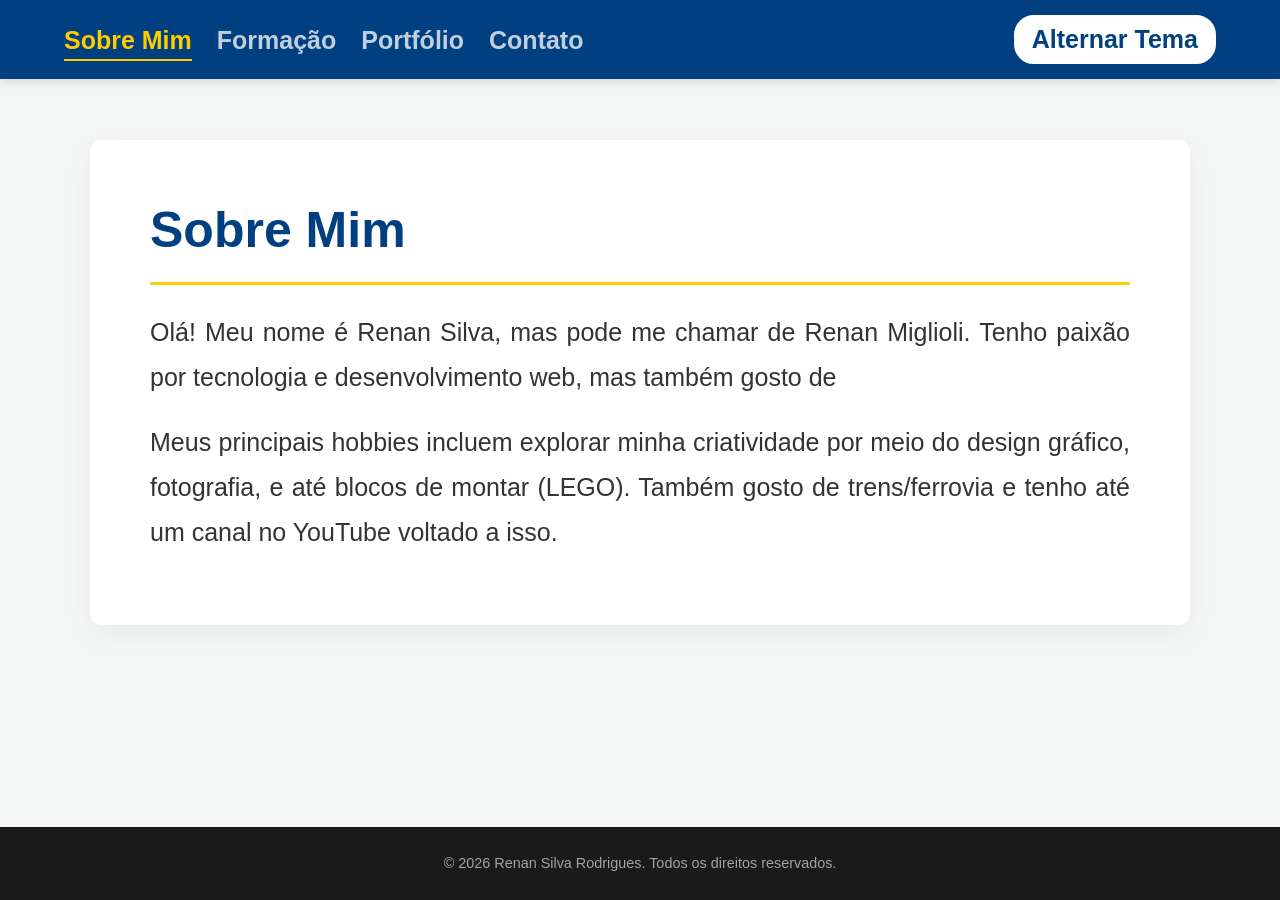
<file: index.html>
<!DOCTYPE html>
<html lang="pt-BR">
<head>
    <meta charset="UTF-8">
    <meta name="viewport" content="width=device-width, initial-scale=1.0">
    <title>Sobre Mim | Seu Nome</title>
    <link rel="stylesheet" href="style.css">
</head>
<body>

    <header>
        <nav class="menu">
            <ul>
                <li><a href="index.html" class="active">Sobre Mim</a></li>
                <li><a href="formacao.html">Formação</a></li>
                <li><a href="portfolio.html">Portfólio</a></li>
                <li><a href="contato.html">Contato</a></li>
            </ul>
        </nav>
        <button id="theme-toggle">Alternar Tema</button>
    </header>

    <main>
        <section class="section-content">
            <h2>Sobre Mim</h2>
            <p>Olá! Meu nome é Renan Silva, mas pode me chamar de Renan Miglioli. Tenho paixão por tecnologia e desenvolvimento web, mas também gosto de </p>
            <p>Meus principais hobbies incluem explorar minha criatividade por meio do design gráfico, fotografia, e até blocos de montar (LEGO). Também gosto de trens/ferrovia e tenho até um canal no YouTube voltado a isso.</p>
        </section>
    </main>

    <footer>
        <p>&copy; 2026 Renan Silva Rodrigues. Todos os direitos reservados.</p>
    </footer>

    <script src="script.js"></script>
</body>
</html>
</file>
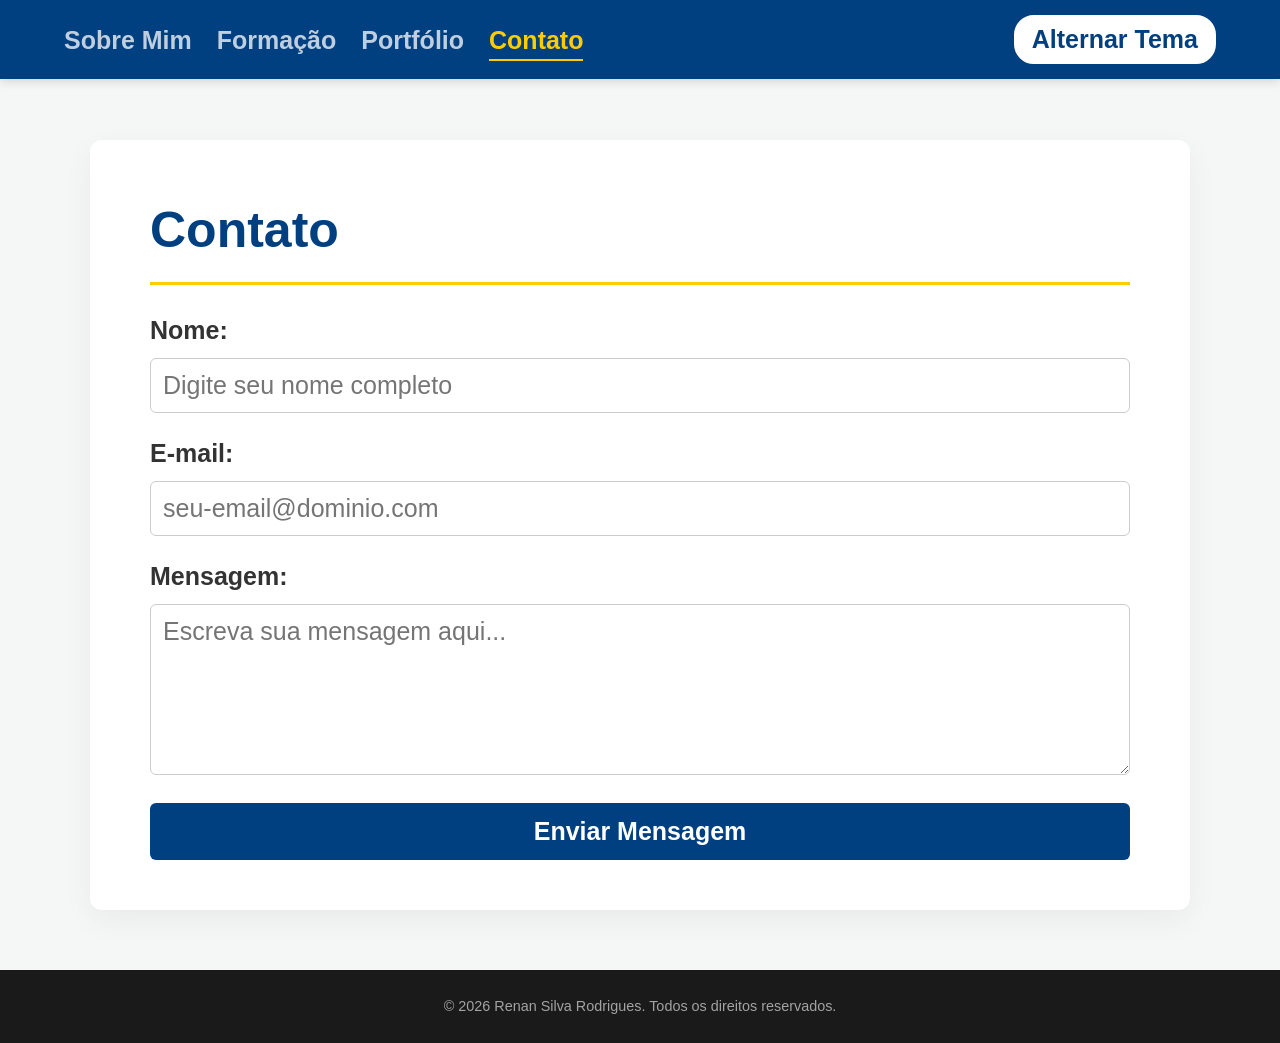
<file: contato.html>
<!doctype html>
<html lang="pt-BR">
  <head>
    <meta charset="UTF-8" />
    <meta name="viewport" content="width=device-width, initial-scale=1.0" />
    <title>Contato | Seu Nome</title>
    <link rel="stylesheet" href="style.css" />
  </head>
  <body>
    <header>
      <nav class="menu">
        <ul>
          <li><a href="index.html">Sobre Mim</a></li>
          <li><a href="formacao.html">Formação</a></li>
          <li><a href="portfolio.html">Portfólio</a></li>
          <li><a href="contato.html" class="active">Contato</a></li>
        </ul>
      </nav>
      <button id="theme-toggle">Alternar Tema</button>
    </header>

    <main>
      <section class="section-content">
        <h2>Contato</h2>
        <form id="form-contato">
          <div class="form-group">
            <label for="nome">Nome:</label>
            <input
              type="text"
              id="nome"
              placeholder="Digite seu nome completo"
            />
          </div>

          <div class="form-group">
            <label for="email">E-mail:</label>
            <input
              type="email"
              id="email"
              placeholder="seu-email@dominio.com"
            />
          </div>

          <div class="form-group">
            <label for="mensagem">Mensagem:</label>
            <textarea
              id="mensagem"
              rows="5"
              placeholder="Escreva sua mensagem aqui..."
            ></textarea>
          </div>

          <button type="submit">Enviar Mensagem</button>
        </form>
      </section>
    </main>

    <footer>
      <p>&copy; 2026 Renan Silva Rodrigues. Todos os direitos reservados.</p>
    </footer>

    <script src="script.js"></script>
  </body>
</html>
</file>
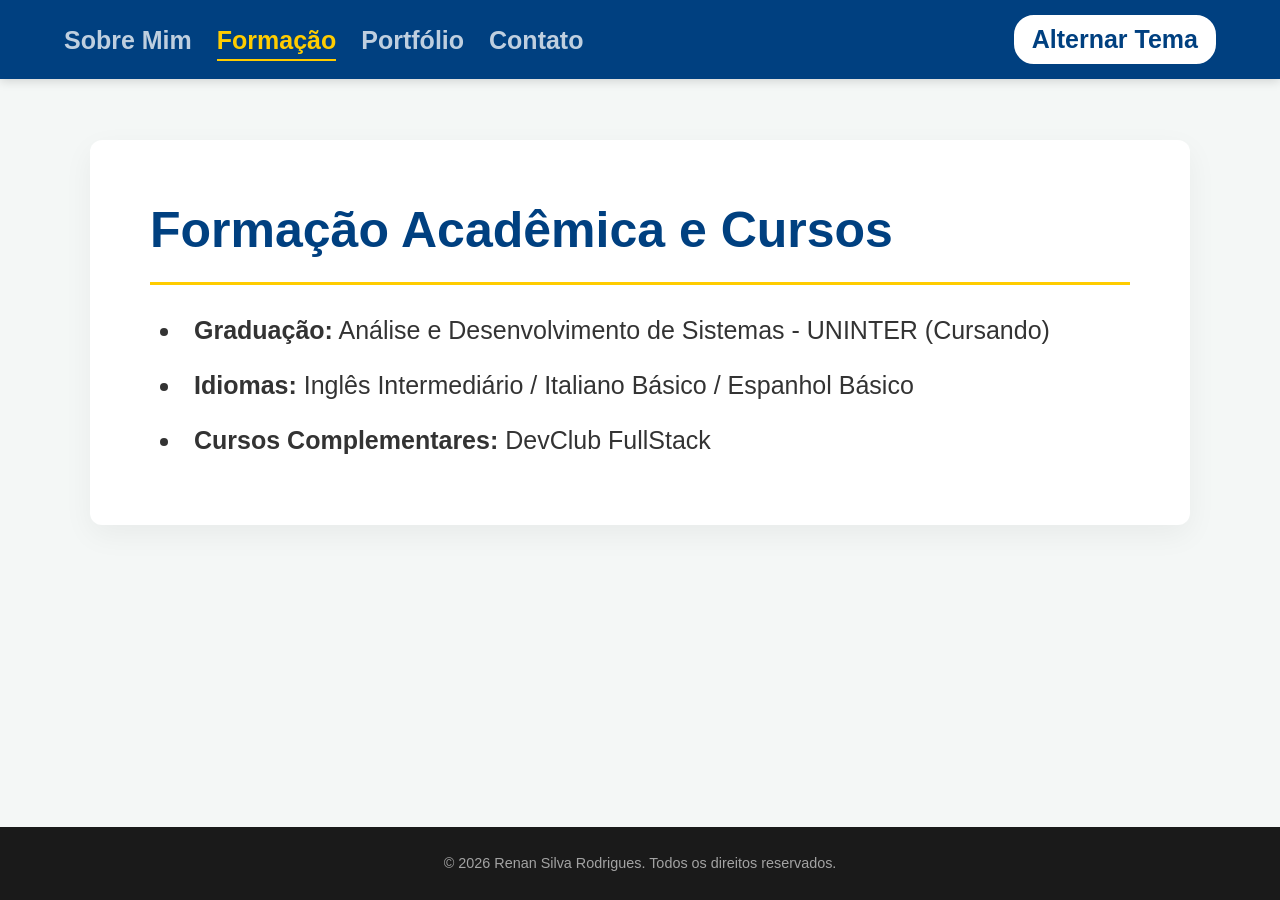
<file: formacao.html>
<!DOCTYPE html>
<html lang="pt-BR">
<head>
    <meta charset="UTF-8">
    <meta name="viewport" content="width=device-width, initial-scale=1.0">
    <title>Formação | Seu Nome</title>
    <link rel="stylesheet" href="style.css">
</head>
<body>

    <header>
        <nav class="menu">
            <ul>
                <li><a href="index.html">Sobre Mim</a></li>
                <li><a href="formacao.html" class="active">Formação</a></li>
                <li><a href="portfolio.html">Portfólio</a></li>
                <li><a href="contato.html">Contato</a></li>
            </ul>
        </nav>
        <button id="theme-toggle">Alternar Tema</button>
    </header>

    <main>
        <section class="section-content">
            <h2>Formação Acadêmica e Cursos</h2>
            <ul>
                <li><strong>Graduação:</strong> Análise e Desenvolvimento de Sistemas - UNINTER (Cursando)</li>
                <li><strong>Idiomas:</strong> Inglês Intermediário / Italiano Básico / Espanhol Básico</li>
                <li><strong>Cursos Complementares:</strong> DevClub FullStack </li>
            </ul>
        </section>
    </main>

    <footer>
        <p>&copy; 2026 Renan Silva Rodrigues. Todos os direitos reservados.</p>
    </footer>

    <script src="script.js"></script>
</body>
</html>
</file>
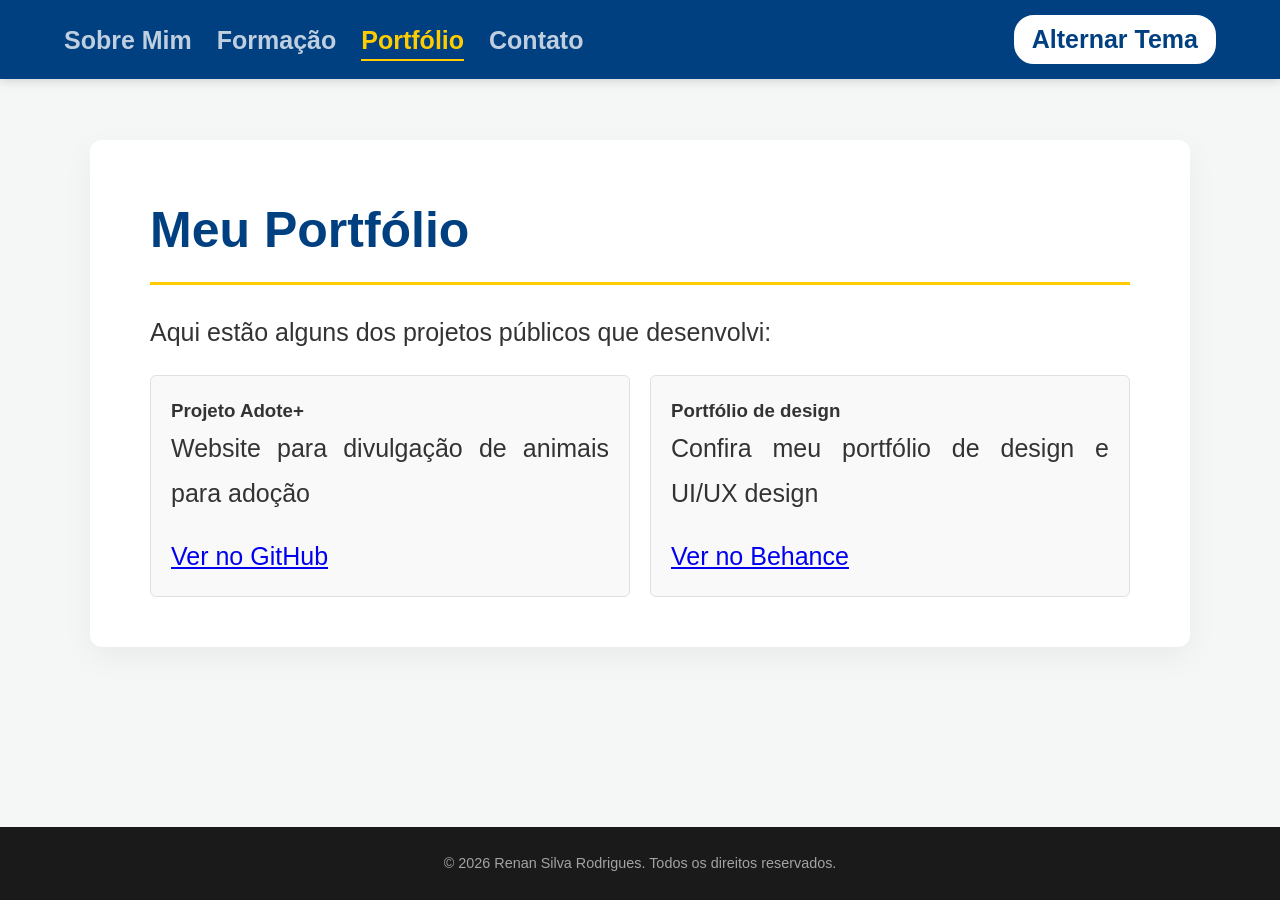
<file: portfolio.html>
<!DOCTYPE html>
<html lang="pt-BR">
<head>
    <meta charset="UTF-8">
    <meta name="viewport" content="width=device-width, initial-scale=1.0">
    <title>Portfólio | Seu Nome</title>
    <link rel="stylesheet" href="style.css">
</head>
<body>

    <header>
        <nav class="menu">
            <ul>
                <li><a href="index.html">Sobre Mim</a></li>
                <li><a href="formacao.html">Formação</a></li>
                <li><a href="portfolio.html" class="active">Portfólio</a></li>
                <li><a href="contato.html">Contato</a></li>
            </ul>
        </nav>
        <button id="theme-toggle">Alternar Tema</button>
    </header>

    <main>
        <section class="section-content">
            <h2>Meu Portfólio</h2>
            <p>Aqui estão alguns dos projetos públicos que desenvolvi:</p>
            <div class="projects-grid">
                <div class="project-card">
                    <h3>Projeto Adote+</h3>
                    <p>Website para divulgação de animais para adoção</p>
                    <a href="https://github.com/Projeto-Adote-Mais" target="_blank">Ver no GitHub</a>
                </div>
                <div class="project-card">
                    <h3>Portfólio de design</h3>
                    <p>Confira meu portfólio de design e UI/UX design</p>
                    <a href="https://behance.net/renansilvar" target="_blank">Ver no Behance</a>
                </div>
            </div>
        </section>
    </main>

    <footer>
        <p>&copy; 2026 Renan Silva Rodrigues. Todos os direitos reservados.</p>
    </footer>

    <script src="script.js"></script>
</body>
</html>
</file>
<file: style.css>
/* RESET E CONFIGURAÇÕES GERAIS */
* {
    margin: 0;
    padding: 0;
    box-sizing: border-box;
    font-family: 'Segoe UI', Tahoma, Geneva, Verdana, sans-serif;
}

/* Força o HTML e o Body a olharem para a altura total da tela */
html, body {
    height: 100%;
}

body {
    background-color: #f4f7f6;
    color: #333;
    line-height: 1.6;
    padding-top: 80px;
    transition: background-color 0.3s, color 0.3s;

    /* ESTRUTURA FLEXBOX: Resolve o problema do footer subir */
    display: flex;
    flex-direction: column;
    min-height: 100vh;
}

/* CLASSES DO TEMA ESCURO (JavaScript) */
body.dark-mode {
    background-color: #1e1e1e;
    color: #f4f7f6;
}

body.dark-mode header {
    background-color: #111;
}

body.dark-mode .project-card {
    background-color: #2a2a2a;
    border-color: #444;
}

/* MENU DE NAVEGAÇÃO (FIXO NO TOPO) */
header {
    position: fixed;
    top: 0;
    left: 0;
    width: 100%;
    background-color: #004080;
    display: flex;
    justify-content: space-between;
    align-items: center;
    padding: 15px 5%; 
    z-index: 1000;
    box-shadow: 0 2px 10px rgba(0,0,0,0.15);
}

.menu ul {
    display: flex;
    list-style: none;
}

.menu ul li {
    margin-right: 25px;
}

.menu ul li a {
    color: rgba(255, 255, 255, 0.75);
    text-decoration: none;
    font-weight: 600;
    transition: color 0.2s, border-bottom 0.2s;
    padding-bottom: 5px;
    font-size: 25px;
}

/* Destaque para a página ativa e efeito Hover */
.menu ul li a.active, .menu ul li a:hover {
    color: #ffcc00;
    border-bottom: 2px solid #ffcc00;
}

#theme-toggle {
    padding: 8px 16px;
    cursor: pointer;
    background-color: #fff;
    color: #004080;
    border: 2px solid #fff;
    border-radius: 20px; /* Botão mais arredondado e moderno */
    font-weight: bold;
    font-size: 25px;
    transition: all 0.2s;
}

#theme-toggle:hover {
    background-color: transparent;
    color: #fff;
}

/* CONTEÚDO PRINCIPAL (ÁREA DA NOTA) */
main {
    flex: 1; 
    display: flex;
    flex-direction: column;   
    align-items: center;      
    justify-content: flex-start; 
    padding: 60px 40px;
}

.section-content {
    width: 100%;
    max-width: 1100px;        
    background: white; 
    padding: 50px 60px;       
    border-radius: 12px;      
    box-shadow: 0 10px 30px rgba(0,0,0,0.05); 
    transition: background-color 0.3s;
}

/* Ajuste do container quando estiver no modo escuro */
body.dark-mode .section-content {
    background: #252525;
    box-shadow: 0 10px 30px rgba(0,0,0,0.3);
}

.section-content h2 {
    font-size: 50px;
    color: #004080;
    margin-bottom: 25px;
    border-bottom: 3px solid #ffcc00; 
    padding-bottom: 12px;
}

body.dark-mode .section-content h2 {
    color: #ffcc00;
    border-bottom-color: #004080;
}

.section-content p {
    margin-bottom: 20px;
    font-size: 25px;
    text-align: justify;
    line-height: 1.8;
}

/* Estilos específicos para listas (Página de Formação) */
.section-content ul {
    list-style-position: inside;
    margin-left: 10px;
}

.section-content li {
    margin-bottom: 15px;
    font-size: 25px;
}

/* GRID DO PORTFÓLIO */
.projects-grid {
    display: flex;
    gap: 20px;
    flex-wrap: wrap;
    margin-top: 20px;
}

.project-card {
    background: #f9f9f9;
    padding: 20px;
    border: 1px solid #e0e0e0;
    border-radius: 6px;
    flex: 1 1 calc(50% - 20px);
    min-width: 280px;
    transition: transform 0.2s;
}

.project-card a {
    font-size: 25px;
}

.project-card:hover {
    transform: translateY(-3px);
}

/* FORMULÁRIO DE CONTATO */
form {
    display: flex;
    flex-direction: column;
}

.form-group {
    margin-bottom: 20px;
}

.form-group label {
    display: block;
    margin-bottom: 8px;
    font-weight: bold;
    font-size: 25px;
}

.form-group input, .form-group textarea {
    width: 100%;
    padding: 12px;
    border: 1px solid #ccc;
    border-radius: 6px;
    background-color: #fff;
    color: #333;
    font-size: 25px;
}

form button {
    padding: 14px;
    background-color: #004080;
    color: white;
    border: none;
    border-radius: 6px;
    font-size: 25px;
    cursor: pointer;
    font-weight: bold;
    transition: background-color 0.2s;
}

form button:hover {
    background-color: #002d59;
}

/* RODAPÉ (FOOTER) */
footer {
    text-align: center;
    padding: 25px;
    background-color: #1a1a1a;
    color: #ffffff99;
    font-size: 0.9rem;
    width: 100%;
}
</file>
